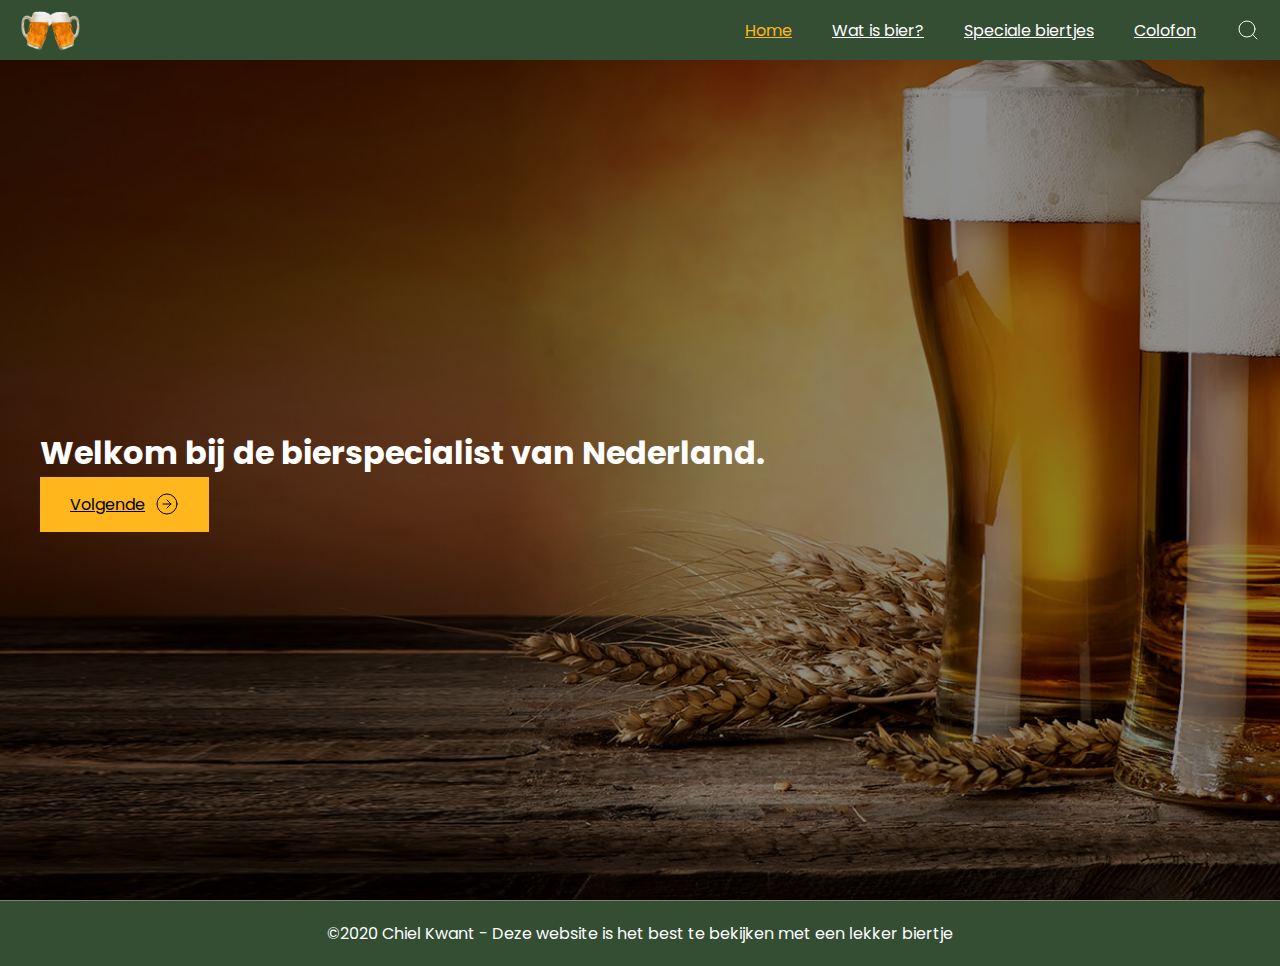
<file: index.html>
<!DOCTYPE html>
<html lang="nl">
<head>
    <meta charset="UTF-8">
    <title>Uw specialist in bier | bierspecialist.nl</title>
    <meta name="description" content="Wil je alles te weten te komen over bier? Dan ben je op het juiste adres.">
    <link rel="stylesheet" href="style.css">
    <!-- Ander lettertype van google -->
    <link href="https://fonts.googleapis.com/css?family=Poppins:400,700&display=swap" rel="stylesheet">
</head>
<body>

<nav class="menu">
    <div class="menu-links">
        <img src="plaatjes/logo.png" alt="logo">
    </div>
    <div class="menu-rechts">
        <a href="index.html" class="menu-blok actief">Home</a>
        <a href="wat-is-bier.html" class="menu-blok">Wat is bier?</a>
        <a href="speciaal-bier.html" class="menu-blok">Speciale biertjes</a>
        <a href="colofon.html" class="menu-blok">Colofon</a>
        <a class="menu-blok">
            <!-- Feather icon https://feathericons.com/-->
            <svg xmlns="http://www.w3.org/2000/svg" width="24" height="24" viewBox="0 0 24 24" fill="none" stroke="currentColor" stroke-width="1" stroke-linecap="round" stroke-linejoin="round" class="feather feather-search"><circle cx="11" cy="11" r="8"/><line x1="21" y1="21" x2="16.65" y2="16.65"/></svg>
        </a>
    </div>
</nav>

<div class="pagina hoofd-pagina">
    <div class="schaduw"></div>
    <div class="boven-schaduw tekst-blok zijkanten">
        <div class="tekst-blok-midden">
            <div class="tekst">
                <h1 class="wit">Welkom bij de bierspecialist van Nederland.</h1>
                <a href="wat-is-bier.html" class="knop-normaal">
                    Volgende
                    <!-- Feather icon https://feathericons.com/-->
                    <svg xmlns="http://www.w3.org/2000/svg" width="24" height="24" viewBox="0 0 24 24" fill="none" stroke="currentColor" stroke-width="1" stroke-linecap="round" stroke-linejoin="round" class="feather feather-arrow-right-circle"><circle cx="12" cy="12" r="10"/><polyline points="12 16 16 12 12 8"/><line x1="8" y1="12" x2="16" y2="12"/></svg>
                </a>
            </div>
        </div>
    </div>
</div>

<footer>
    <p class="wit">©2020 Chiel Kwant - Deze website is het best te bekijken met een lekker biertje</p>
</footer>

</body>
</html>
</file>
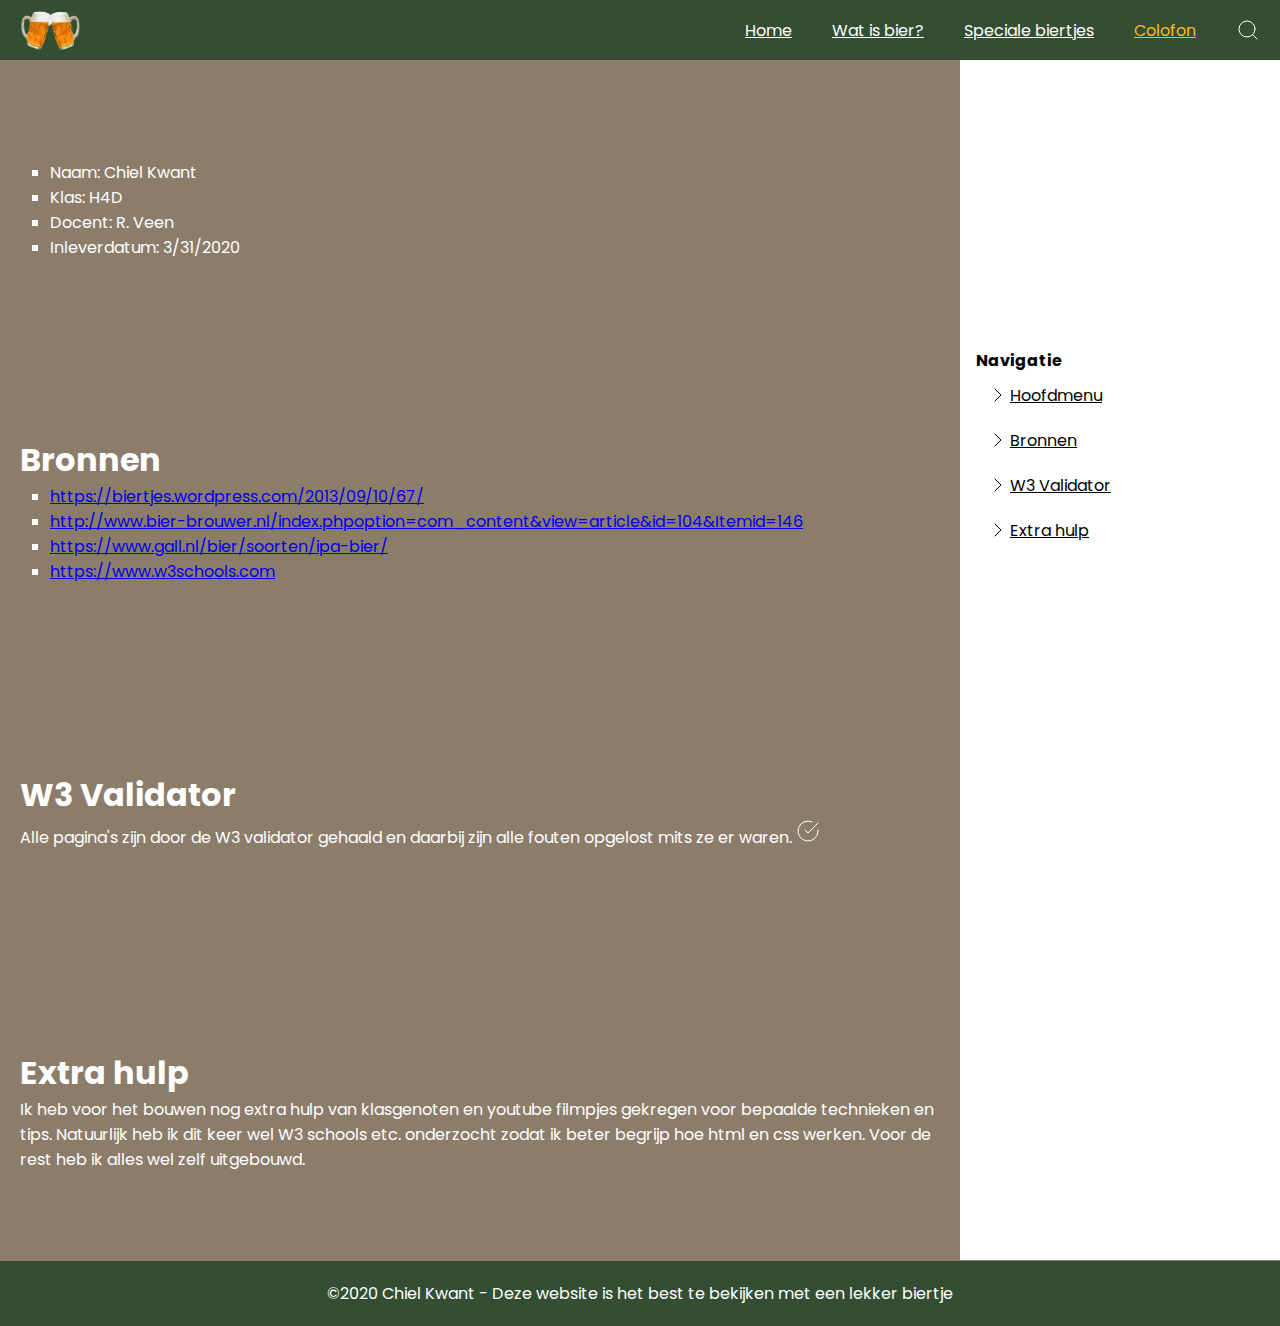
<file: colofon.html>
<!DOCTYPE html>
<html lang="nl">
<head>
    <meta charset="UTF-8">
    <title>Colofon | bierspecialist.nl</title>
    <meta name="description" content="Wil je alles te weten te komen over bier? Dan ben je op het juiste adres.">
    <link rel="stylesheet" href="style.css">
    <!-- Ander lettertype van goodgle -->
    <link href="https://fonts.googleapis.com/css?family=Poppins:400,700&display=swap" rel="stylesheet">
</head>
<body>

<nav class="menu" id="menu">
    <div class="menu-links">
        <img src="plaatjes/logo.png" alt="logo">
    </div>
    <div class="menu-rechts">
        <a href="index.html" class="menu-blok">Home</a>
        <a href="wat-is-bier.html" class="menu-blok">Wat is bier?</a>
        <a href="speciaal-bier.html" class="menu-blok">Speciale biertjes</a>
        <a href="colofon.html" class="menu-blok actief">Colofon</a>
        <a class="menu-blok"><svg xmlns="http://www.w3.org/2000/svg" width="24" height="24" viewBox="0 0 24 24" fill="none" stroke="currentColor" stroke-width="1" stroke-linecap="round" stroke-linejoin="round" class="feather feather-search"><circle cx="11" cy="11" r="8"/><line x1="21" y1="21" x2="16.65" y2="16.65"/></svg></a>
    </div>
</nav>

<div class="pagina colofon-pagina">

    <div class="inhoud">

        <div class="tekst-blok klein zijkanten">
            <div class="tekst-blok-midden">
                <div class="tekst">
                    <ul>
                        <li><p class="wit">Naam: Chiel Kwant</p></li>
                        <li><p class="wit">Klas: H4D</p></li>
                        <li><p class="wit">Docent: R. Veen</p></li>
                        <li><p class="wit">Inleverdatum: 3/31/2020</p></li>
                    </ul>
                </div>
            </div>
        </div>

        <div class="tekst-blok klein zijkanten" id="bronnen">
            <div class="tekst-blok-midden">
                <div class="tekst">
                    <h1 class="wit">Bronnen</h1>
                    <ul>
                        <li><a target="_blank" href="https://biertjes.wordpress.com/2013/09/10/67/">https://biertjes.wordpress.com/2013/09/10/67/</a></li>
                        <li><a target="_blank" href="http://www.bier-brouwer.nl/index.phpoption=com_content&view=article&id=104&Itemid=146">http://www.bier-brouwer.nl/index.phpoption=com_content&view=article&id=104&Itemid=146</a></li>
                        <li><a target="_blank" href="https://www.gall.nl/bier/soorten/ipa-bier/">https://www.gall.nl/bier/soorten/ipa-bier/</a></li>
                        <li><a target="_blank" href="https://www.w3schools.com">https://www.w3schools.com</a></li>
                    </ul>
                </div>
            </div>
        </div>

        <div class="tekst-blok klein zijkanten" id="validator">
            <div class="tekst-blok-midden">
                <div class="tekst">
                    <h1 class="wit">W3 Validator</h1>
                    <p class="wit">Alle pagina's zijn door de W3 validator gehaald en daarbij zijn alle fouten opgelost mits ze er waren. 
                        <!-- Feather icon https://feathericons.com/-->
                        <svg xmlns="http://www.w3.org/2000/svg" width="24" height="24" viewBox="0 0 24 24" fill="none" stroke="currentColor" stroke-width="1" stroke-linecap="round" stroke-linejoin="round" class="feather feather-check-circle"><path d="M22 11.08V12a10 10 0 1 1-5.93-9.14"/><polyline points="22 4 12 14.01 9 11.01"/></svg>
                    </p>
                </div>
            </div>
        </div>

        <div class="tekst-blok klein zijkanten" id="extra">
            <div class="tekst-blok-midden">
                <div class="tekst">
                    <h1 class="wit">Extra hulp</h1>
                    <p class="wit">
                        Ik heb voor het bouwen nog extra hulp van klasgenoten en youtube filmpjes gekregen voor bepaalde technieken en tips. Natuurlijk heb ik dit keer wel W3 schools etc. onderzocht zodat ik beter begrijp hoe html en css werken. Voor de rest heb ik alles wel zelf uitgebouwd.
                    </p>
                </div>
            </div>
        </div>

    </div>

    <div class="zijbalk">
        <div class="zijbalk-navigatie">
            <h4>Navigatie</h4>
            <a href="#menu">
                <!-- Feather icon https://feathericons.com/-->
                <svg xmlns="http://www.w3.org/2000/svg" width="24" height="24" viewBox="0 0 24 24" fill="none" stroke="currentColor" stroke-width="1" stroke-linecap="round" stroke-linejoin="round" class="feather feather-chevron-right"><polyline points="9 18 15 12 9 6"/></svg> 
                Hoofdmenu
            </a>
            <a href="#bronnen">
                <!-- Feather icon https://feathericons.com/-->
                <svg xmlns="http://www.w3.org/2000/svg" width="24" height="24" viewBox="0 0 24 24" fill="none" stroke="currentColor" stroke-width="1" stroke-linecap="round" stroke-linejoin="round" class="feather feather-chevron-right"><polyline points="9 18 15 12 9 6"/></svg> 
                Bronnen
            </a>
            <a href="#validator">
                <!-- Feather icon https://feathericons.com/-->
                <svg xmlns="http://www.w3.org/2000/svg" width="24" height="24" viewBox="0 0 24 24" fill="none" stroke="currentColor" stroke-width="1" stroke-linecap="round" stroke-linejoin="round" class="feather feather-chevron-right"><polyline points="9 18 15 12 9 6"/></svg> 
                W3 Validator
            </a>
            <a href="#extra">
                <!-- Feather icon https://feathericons.com/-->
                <svg xmlns="http://www.w3.org/2000/svg" width="24" height="24" viewBox="0 0 24 24" fill="none" stroke="currentColor" stroke-width="1" stroke-linecap="round" stroke-linejoin="round" class="feather feather-chevron-right"><polyline points="9 18 15 12 9 6"/></svg> 
                Extra hulp
            </a>
        </div>
    </div>
</div>

<footer>
    <p class="wit">©2020 Chiel Kwant - Deze website is het best te bekijken met een lekker biertje</p>
</footer>

</body>
</html>
</file>
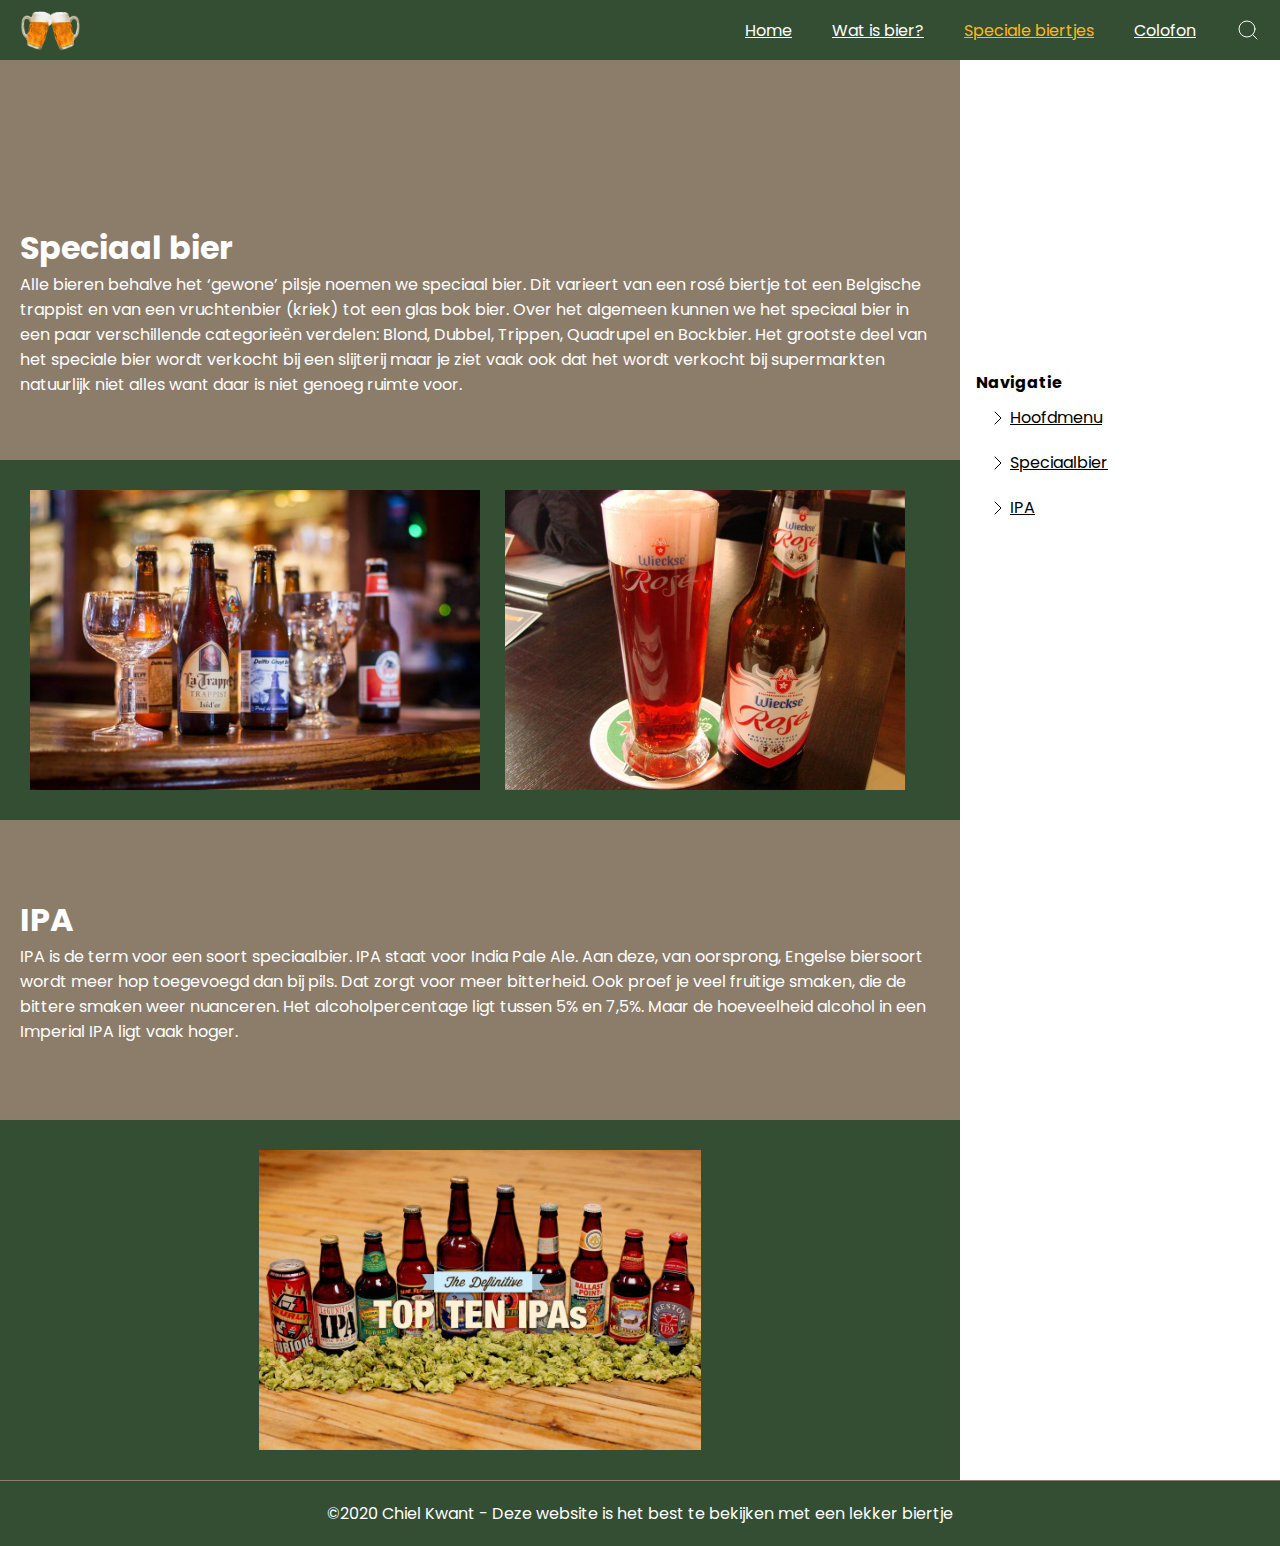
<file: speciaal-bier.html>
<!DOCTYPE html>
<html lang="nl">
<head>
    <meta charset="UTF-8">
    <title>Speciaal bier | bierspecialist.nl</title>
    <meta name="description" content="Wil je alles te weten te komen over bier? Dan ben je op het juiste adres.">
    <link rel="stylesheet" href="style.css">
    <!-- Ander lettertype van goodgle -->
    <link href="https://fonts.googleapis.com/css?family=Poppins:400,700&display=swap" rel="stylesheet">
</head>
<body>

<nav class="menu" id="menu">
    <div class="menu-links">
        <img src="plaatjes/logo.png" alt="logo">
    </div>
    <div class="menu-rechts">
        <a href="index.html" class="menu-blok">Home</a>
        <a href="wat-is-bier.html" class="menu-blok">Wat is bier?</a>
        <a href="speciaal-bier.html" class="menu-blok actief">Speciale biertjes</a>
        <a href="colofon.html" class="menu-blok">Colofon</a>
        <a class="menu-blok">
            <!-- Feather icon https://feathericons.com/-->
            <svg xmlns="http://www.w3.org/2000/svg" width="24" height="24" viewBox="0 0 24 24" fill="none" stroke="currentColor" stroke-width="1" stroke-linecap="round" stroke-linejoin="round" class="feather feather-search"><circle cx="11" cy="11" r="8"/><line x1="21" y1="21" x2="16.65" y2="16.65"/></svg>
        </a>
    </div>
</nav>

<div class="pagina speciaal-bier-pagina">

    <div class="inhoud">
        <div class="tekst-blok klein zijkanten" id="speciaal">
            <div class="tekst-blok-midden">
                <div class="tekst">
                    <h1 class="wit">Speciaal bier</h1>
                    <p class="wit">
                        Alle bieren behalve het ‘gewone’ pilsje noemen we speciaal bier. Dit varieert van een rosé biertje tot een Belgische trappist en van een vruchtenbier (kriek) tot een glas bok bier. Over het algemeen kunnen we het speciaal bier in een paar verschillende categorieën verdelen: Blond, Dubbel, Trippen, Quadrupel en Bockbier. Het grootste deel van het speciale bier wordt verkocht bij een slijterij maar je ziet vaak ook dat het wordt verkocht bij supermarkten natuurlijk niet alles want daar is niet genoeg ruimte voor.
                    </p>
                </div>
            </div>
        </div>

        <div class="plaatjes-blok twee">
            <div class="plaatje">
                <img src="plaatjes/speciaal-bier.jpg" alt="speciaal biertje">
            </div>

            <div class="plaatje">
                <img src="plaatjes/rose-bier.jpg" alt="rose biertje">
            </div>

        </div>

        <div class="tekst-blok klein zijkanten" id="ipa">
            <div class="tekst-blok-midden">
                <div class="tekst">
                    <h1 class="wit">IPA</h1>
                    <p class="wit">
                        IPA is de term voor een soort speciaalbier. IPA staat voor India Pale Ale. Aan deze, van oorsprong, Engelse biersoort wordt meer hop toegevoegd dan bij pils. Dat zorgt voor meer bitterheid. Ook proef je veel fruitige smaken, die de bittere smaken weer nuanceren. Het alcoholpercentage ligt tussen 5% en 7,5%. Maar de hoeveelheid alcohol in een Imperial IPA ligt vaak hoger.
                    </p>
                </div>
            </div>
        </div>

        <div class="plaatjes-blok een">

            <div class="plaatje">
                <img src="plaatjes/ipa-bier.jpg" alt="IPA biertje">
            </div>

        </div>

    </div>

    <div class="zijbalk">
        <div class="zijbalk-navigatie">
            <h4>Navigatie</h4>
            <a href="#menu">
                <!-- Feather icon https://feathericons.com/-->
                <svg xmlns="http://www.w3.org/2000/svg" width="24" height="24" viewBox="0 0 24 24" fill="none" stroke="currentColor" stroke-width="1" stroke-linecap="round" stroke-linejoin="round" class="feather feather-chevron-right"><polyline points="9 18 15 12 9 6"/></svg> 
                Hoofdmenu
            </a>
            <a href="#speciaal">
                <!-- Feather icon https://feathericons.com/-->
                <svg xmlns="http://www.w3.org/2000/svg" width="24" height="24" viewBox="0 0 24 24" fill="none" stroke="currentColor" stroke-width="1" stroke-linecap="round" stroke-linejoin="round" class="feather feather-chevron-right"><polyline points="9 18 15 12 9 6"/></svg> 
                Speciaalbier
            </a>
            <a href="#ipa">
                <!-- Feather icon https://feathericons.com/-->
                <svg xmlns="http://www.w3.org/2000/svg" width="24" height="24" viewBox="0 0 24 24" fill="none" stroke="currentColor" stroke-width="1" stroke-linecap="round" stroke-linejoin="round" class="feather feather-chevron-right"><polyline points="9 18 15 12 9 6"/></svg> 
                IPA
            </a>
        </div>
    </div>
</div>

<footer>
    <p class="wit">©2020 Chiel Kwant - Deze website is het best te bekijken met een lekker biertje</p>
</footer>

</body>
</html>
</file>
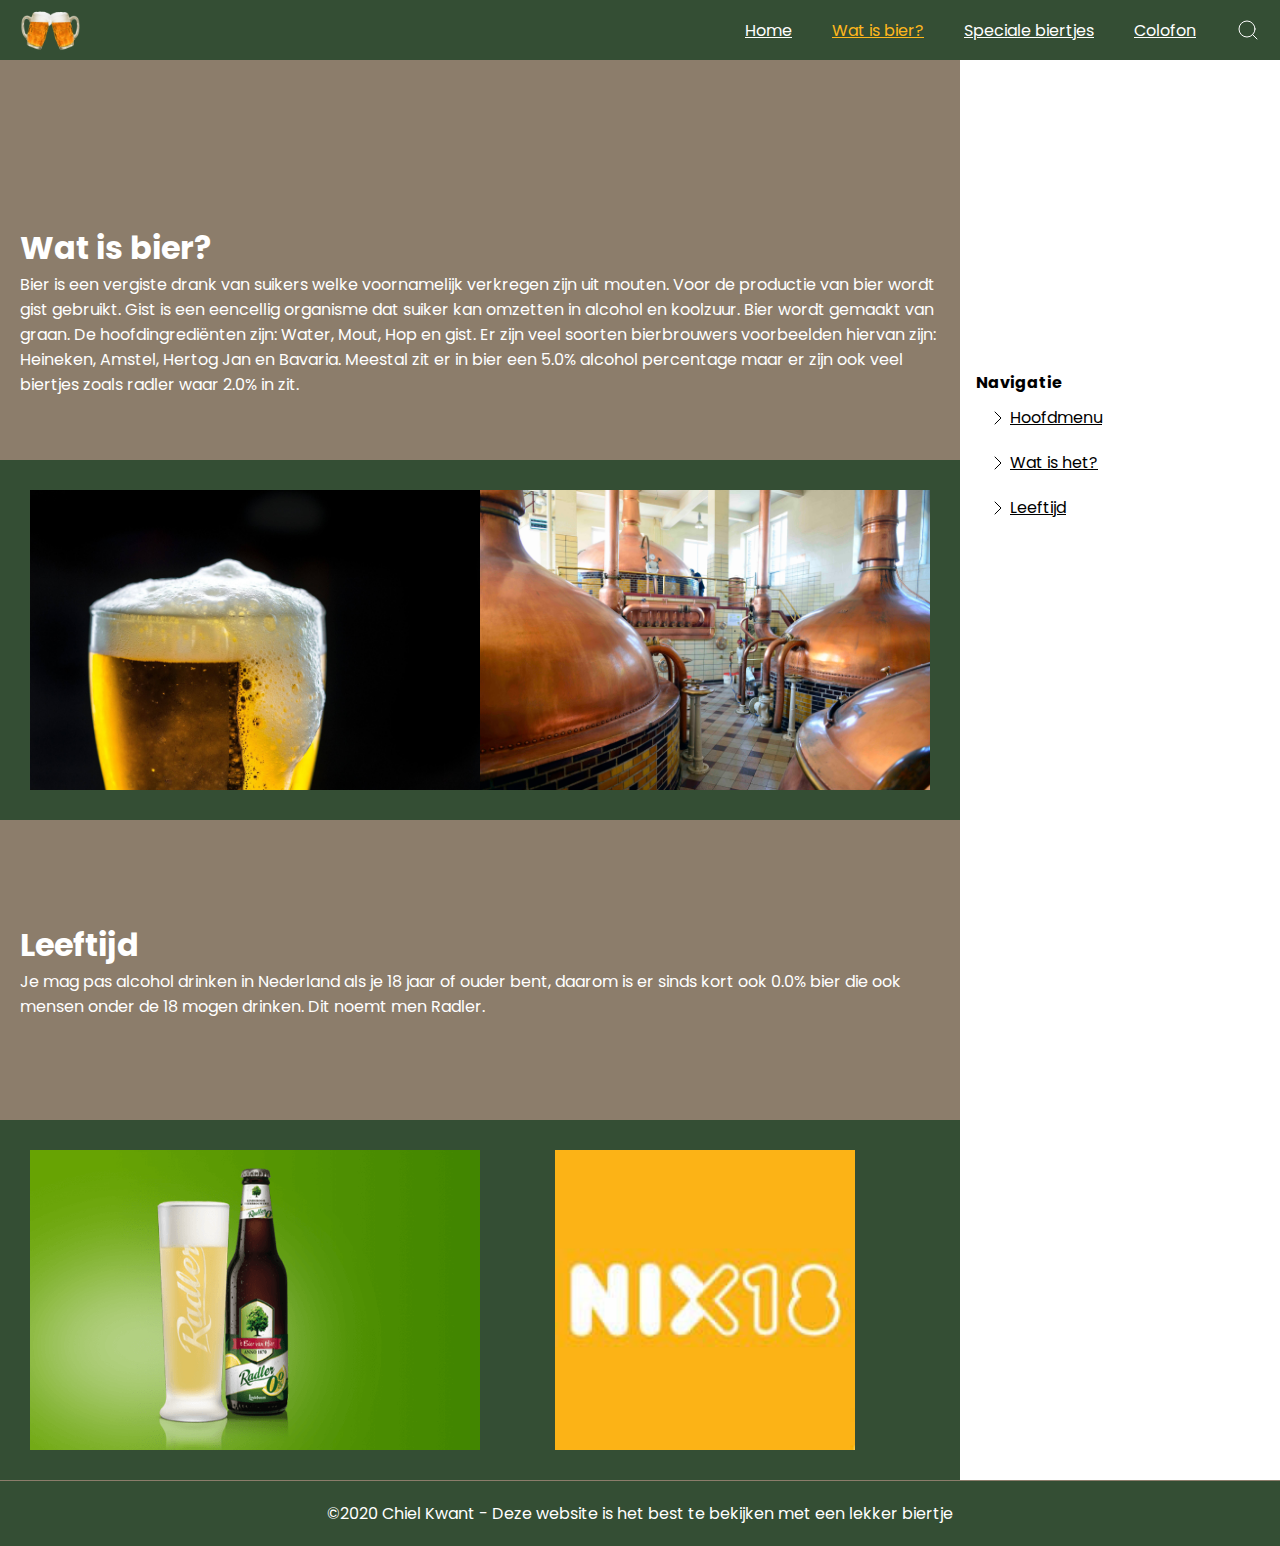
<file: wat-is-bier.html>
<!DOCTYPE html>
<html lang="nl">
<head>
    <meta charset="UTF-8">
    <title>Wat is bier? | bierspecialist.nl</title>
    <meta name="description" content="Wil je alles te weten te komen over bier? Dan ben je op het juiste adres.">
    <link rel="stylesheet" href="style.css">
    <!-- Ander lettertype van google -->
    <link href="https://fonts.googleapis.com/css?family=Poppins:400,700&display=swap" rel="stylesheet">
</head>
<body>

<nav class="menu" id="menu">

    <div class="menu-links">
        <img src="plaatjes/logo.png" alt="logo">
    </div>

    <div class="menu-rechts">
        <a href="index.html" class="menu-blok">Home</a>
        <a href="wat-is-bier.html" class="menu-blok actief">Wat is bier?</a>
        <a href="speciaal-bier.html" class="menu-blok">Speciale biertjes</a>
        <a href="colofon.html" class="menu-blok">Colofon</a>
        <a class="menu-blok">
            <!-- Feather icon https://feathericons.com/-->
            <svg xmlns="http://www.w3.org/2000/svg" width="24" height="24" viewBox="0 0 24 24" fill="none" stroke="currentColor" stroke-width="1" stroke-linecap="round" stroke-linejoin="round" class="feather feather-search"><circle cx="11" cy="11" r="8"/><line x1="21" y1="21" x2="16.65" y2="16.65"/></svg></a>
    </div>

</nav>

<div class="pagina wat-is-bier-pagina">

    <div class="inhoud">
        <div class="tekst-blok klein zijkanten" id="bier">
            <div class="tekst-blok-midden">
                <div class="tekst">
                    <h1 class="wit">Wat is bier?</h1>
                    <p class="wit">
                        Bier is een vergiste drank van suikers welke voornamelijk verkregen zijn uit mouten. Voor de productie van bier wordt gist gebruikt. Gist is een eencellig organisme dat suiker kan omzetten in alcohol en koolzuur. Bier wordt gemaakt van graan. De hoofdingrediënten zijn: Water, Mout, Hop en gist. Er zijn veel soorten bierbrouwers voorbeelden hiervan zijn: Heineken, Amstel, Hertog Jan en Bavaria. Meestal zit er in bier een 5.0% alcohol percentage maar er zijn ook veel biertjes zoals radler waar 2.0% in zit. 
                    </p>
                </div>
            </div>
        </div>

        <div class="plaatjes-blok twee">
            <div class="plaatje">
                <img src="plaatjes/bier-1.jpg" alt="schuimend biertje">
            </div>

            <div class="plaatje">
                <img src="plaatjes/bier-2.jpg" alt="brouwerij">
            </div>

        </div>

        <div class="tekst-blok klein zijkanten" id="leeftijd">
            <div class="tekst-blok-midden">
                <div class="tekst">
                    <h1 class="wit">Leeftijd</h1>
                    <p class="wit">
                        Je mag pas alcohol drinken in Nederland als je 18 jaar of ouder bent, daarom is er sinds kort ook 0.0% bier die ook mensen onder de 18 mogen drinken. Dit noemt men Radler.
                    </p>
                </div>
            </div>
        </div>

        <div class="plaatjes-blok twee">

            <div class="plaatje">
                <img src="plaatjes/radler.png" alt="radler biertje">
            </div>
            
            <div class="plaatje">
                <img src="plaatjes/nix18.jpg" alt="nix18 !">
            </div>

        </div>

    </div>

    <div class="zijbalk">
        <div class="zijbalk-navigatie">
            <h4>Navigatie</h4>
            <a href="#menu">
                <!-- Feather icon https://feathericons.com/-->
                <svg xmlns="http://www.w3.org/2000/svg" width="24" height="24" viewBox="0 0 24 24" fill="none" stroke="currentColor" stroke-width="1" stroke-linecap="round" stroke-linejoin="round" class="feather feather-chevron-right"><polyline points="9 18 15 12 9 6"/></svg> 
                Hoofdmenu
            </a>
            <a href="#bier">
                <!-- Feather icon https://feathericons.com/-->
                <svg xmlns="http://www.w3.org/2000/svg" width="24" height="24" viewBox="0 0 24 24" fill="none" stroke="currentColor" stroke-width="1" stroke-linecap="round" stroke-linejoin="round" class="feather feather-chevron-right"><polyline points="9 18 15 12 9 6"/></svg> 
                Wat is het?
            </a>
            <a href="#leeftijd">
                <!-- Feather icon https://feathericons.com/-->
                <svg xmlns="http://www.w3.org/2000/svg" width="24" height="24" viewBox="0 0 24 24" fill="none" stroke="currentColor" stroke-width="1" stroke-linecap="round" stroke-linejoin="round" class="feather feather-chevron-right"><polyline points="9 18 15 12 9 6"/></svg> 
                Leeftijd
            </a>
        </div>
    </div>

</div>

<footer>
    <p class="wit">©2020 Chiel Kwant - Deze website is het best te bekijken met een lekker biertje</p>
</footer>

</body>
</html>
</file>
<file: style.css>
* {
	box-sizing: border-box;
	padding: 0;
	margin: 0;
	outline: none;
    border: none;
}

html, body {
    height: 100%;
    width: 100%;
}

body {
    color: #000;
    font-family: 'Poppins', sans-serif;
}

.menu {
    display: flex;
    justify-content: space-between;
    background: #344e34;
}

.menu-links,
.menu-rechts {
    display: flex;
}

.menu-links > img { 
    height: 60px;
    width: auto;
    padding: 0 20px;
}

.menu-blok {
    height: 60px;
    display: flex;
    align-items: center;
    padding: 0 20px;
    color: #fff;
    cursor: pointer;
    transition: all .4s cubic-bezier(0.14, 0.82, 0.25, 1);
}

.menu-blok.actief {
    color: #ffb71d;
}

.menu-blok:hover {
    background: #ffb71d;
    color: #000;
}

footer {
    background: #344e34;
    padding: 20px 0;
    text-align: center;
    border-top: 1px solid #8c7d6b;
}

.menu, footer {
    position: relative;
    z-index: 1;
    /* zodat navigatie blok onder menu en footer zit */
}

.pagina {
    position: relative;
    min-height: calc(100% - 60px);
}

.hoofd-pagina {
    height: calc(100% - 60px);
    background-image: url(plaatjes/hoofd-achtergrond.jpg);
    background-size: cover;
    background-repeat: no-repeat;
    background-position: center;
    background-attachment: fixed;
}

.schaduw {
    position: absolute;
    top: 0;
    left: 0;
    right: 0;
    background: #00000070;
    height: 100%;
    width: 100%;
}

.boven-schaduw {
    position: absolute;
    top: 0;
    left: 0;  
}

.tekst-blok {
    display: table;
    width: 100%;
    height: 100%;
}

.tekst-blok.klein {
    height: 300px;
}


.tekst-blok-midden {
    display: table-cell;
    vertical-align: middle;
}

.tekst {
    max-width: 1200px;
    margin: 0 auto;
}

.knop-normaal {
    display: flex;
    align-items: center;
    width: max-content;
    padding: 15px 30px;
    background: #ffb71d;
    color: #000;
}

.knop-normaal > svg {
    margin-left: 10px;
}

.wit {
    color: #fff;
}

/* wat is bier pagina */

.wat-is-bier-pagina > .inhoud,
.speciaal-bier-pagina > .inhoud,
.colofon-pagina > .inhoud {
    width: 75%;
    background: #8c7d6b;
    padding-top: 100px;
    min-height: calc(100vh - 60px);
}

.colofon-pagina > .inhoud {
    padding: 0;
}

.zijbalk {
    position: fixed;
    top: 0px;
    right: 0px;
    bottom: 0px;
    width: 25%;
    background: #fff;
    display: flex;
    align-items: center;
}

.zijbalk-navigatie {
    width: 90%;
    margin: 0 auto;
}

.zijbalk-navigatie > a {
    display: flex;
    align-items: center;
    color: #000;
    padding: 10px;
}

.zijkanten {
    padding: 0 20px
}

.plaatjes-blok {
    display: flex;
    max-width: 100%;
    padding: 30px;
    background: #344e34;
}

.plaatje {
    text-align: center;
}

.plaatje > img {
    max-height: 100%;
    height: 100%;
    max-width: 100%;
}

.drie > .plaatje {
    flex: 0 1 33.333333%;
    overflow: hidden;
    height: 300px;
}

.twee > .plaatje {
    flex: 0 1 50%;
    overflow: hidden;
    height: 300px;
}

.een > .plaatje {
    flex: 0 1 100%;
    overflow: hidden;
    height: 300px;
}

ul {
    padding: 0 30px;
}

li {
    list-style: square;
    color: #fff;
}
</file>
